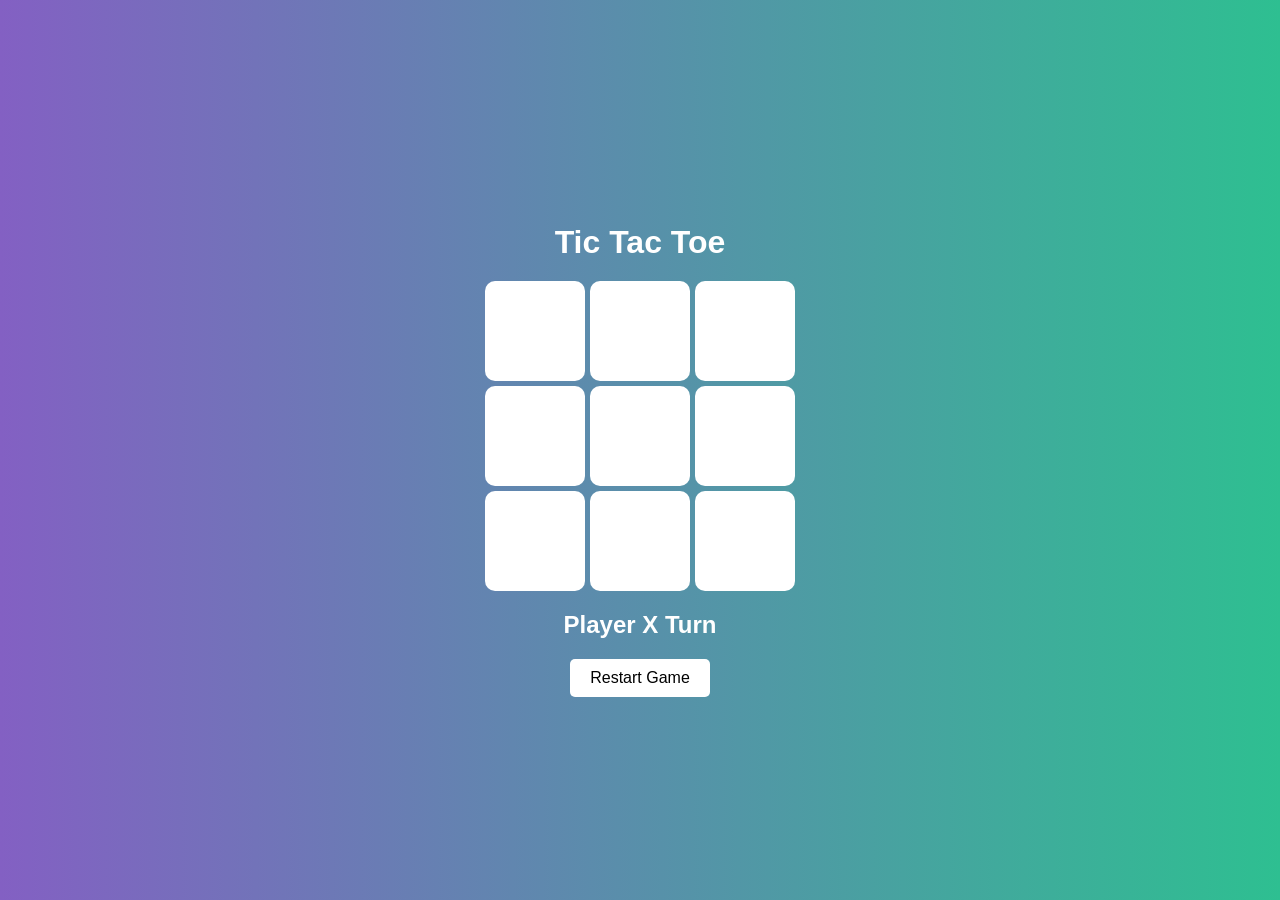
<file: task 3/index.html>
<!DOCTYPE html>
<html lang="en">
<head>
    <meta charset="UTF-8">
    <meta name="viewport" content="width=device-width, initial-scale=1.0">
    <title>Tic Tac Toe</title>
    <link rel="stylesheet" href="style.css">
</head>
<body>

    <div class="container">
        <h1>Tic Tac Toe</h1>

        <div class="board">
            <div class="cell" data-index="0"></div>
            <div class="cell" data-index="1"></div>
            <div class="cell" data-index="2"></div>
            <div class="cell" data-index="3"></div>
            <div class="cell" data-index="4"></div>
            <div class="cell" data-index="5"></div>
            <div class="cell" data-index="6"></div>
            <div class="cell" data-index="7"></div>
            <div class="cell" data-index="8"></div>
        </div>

        <h2 id="status">Player X Turn</h2>

        <button onclick="restartGame()">Restart Game</button>
    </div>

    <script src="script.js"></script>
</body>
</html>
</file>
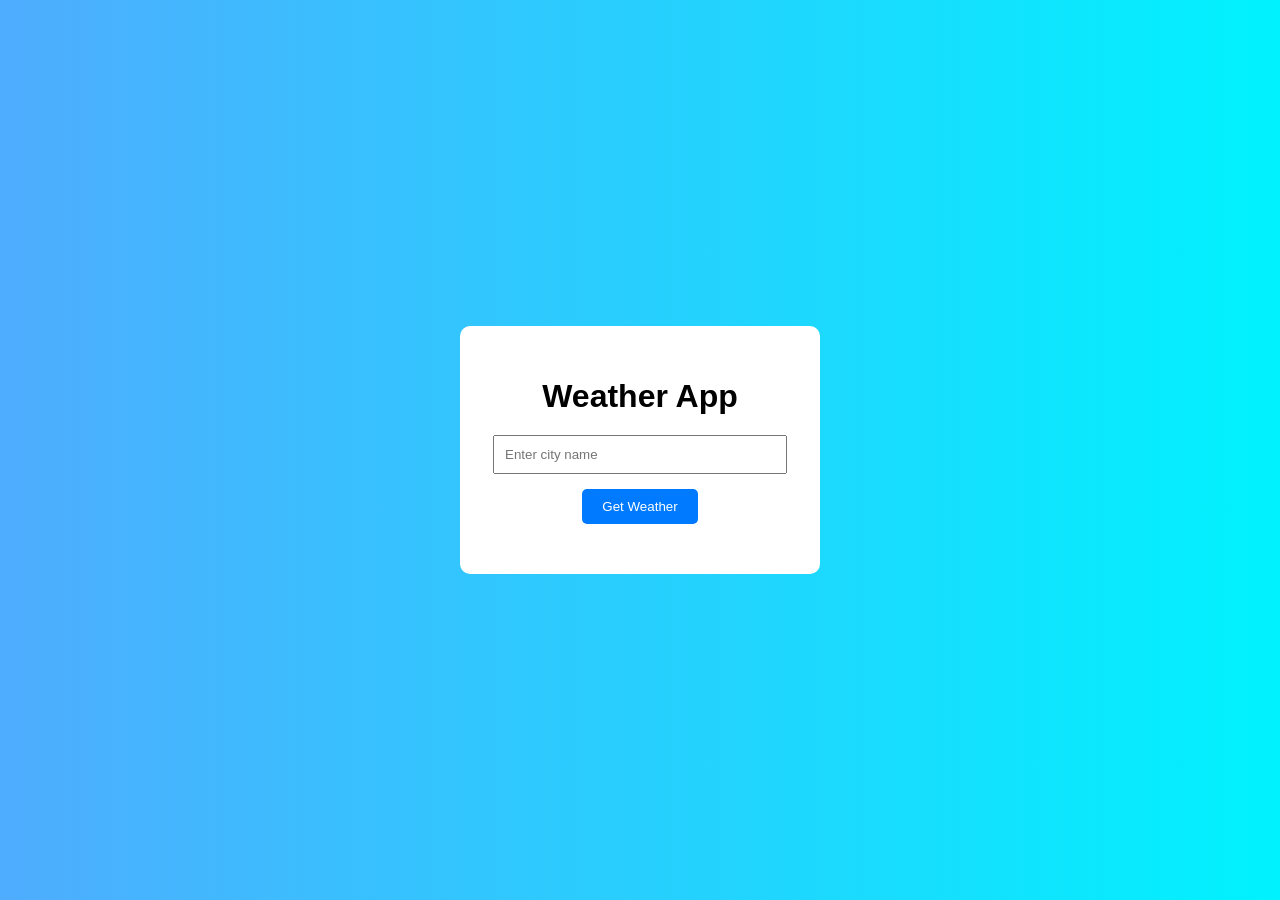
<file: task 5/index.html>
<!DOCTYPE html>
<html lang="en">
<head>
    <meta charset="UTF-8">
    <meta name="viewport" content="width=device-width, initial-scale=1.0">
    <title>Weather App</title>

    <link rel="stylesheet" href="style.css">
</head>

<body>

    <div class="container">

        <h1>Weather App</h1>

        <input type="text" id="city" placeholder="Enter city name">

        <button onclick="getWeather()">Get Weather</button>

        <div id="weatherResult"></div>

    </div>

    <script src="script.js"></script>

</body>
</html>
</file>
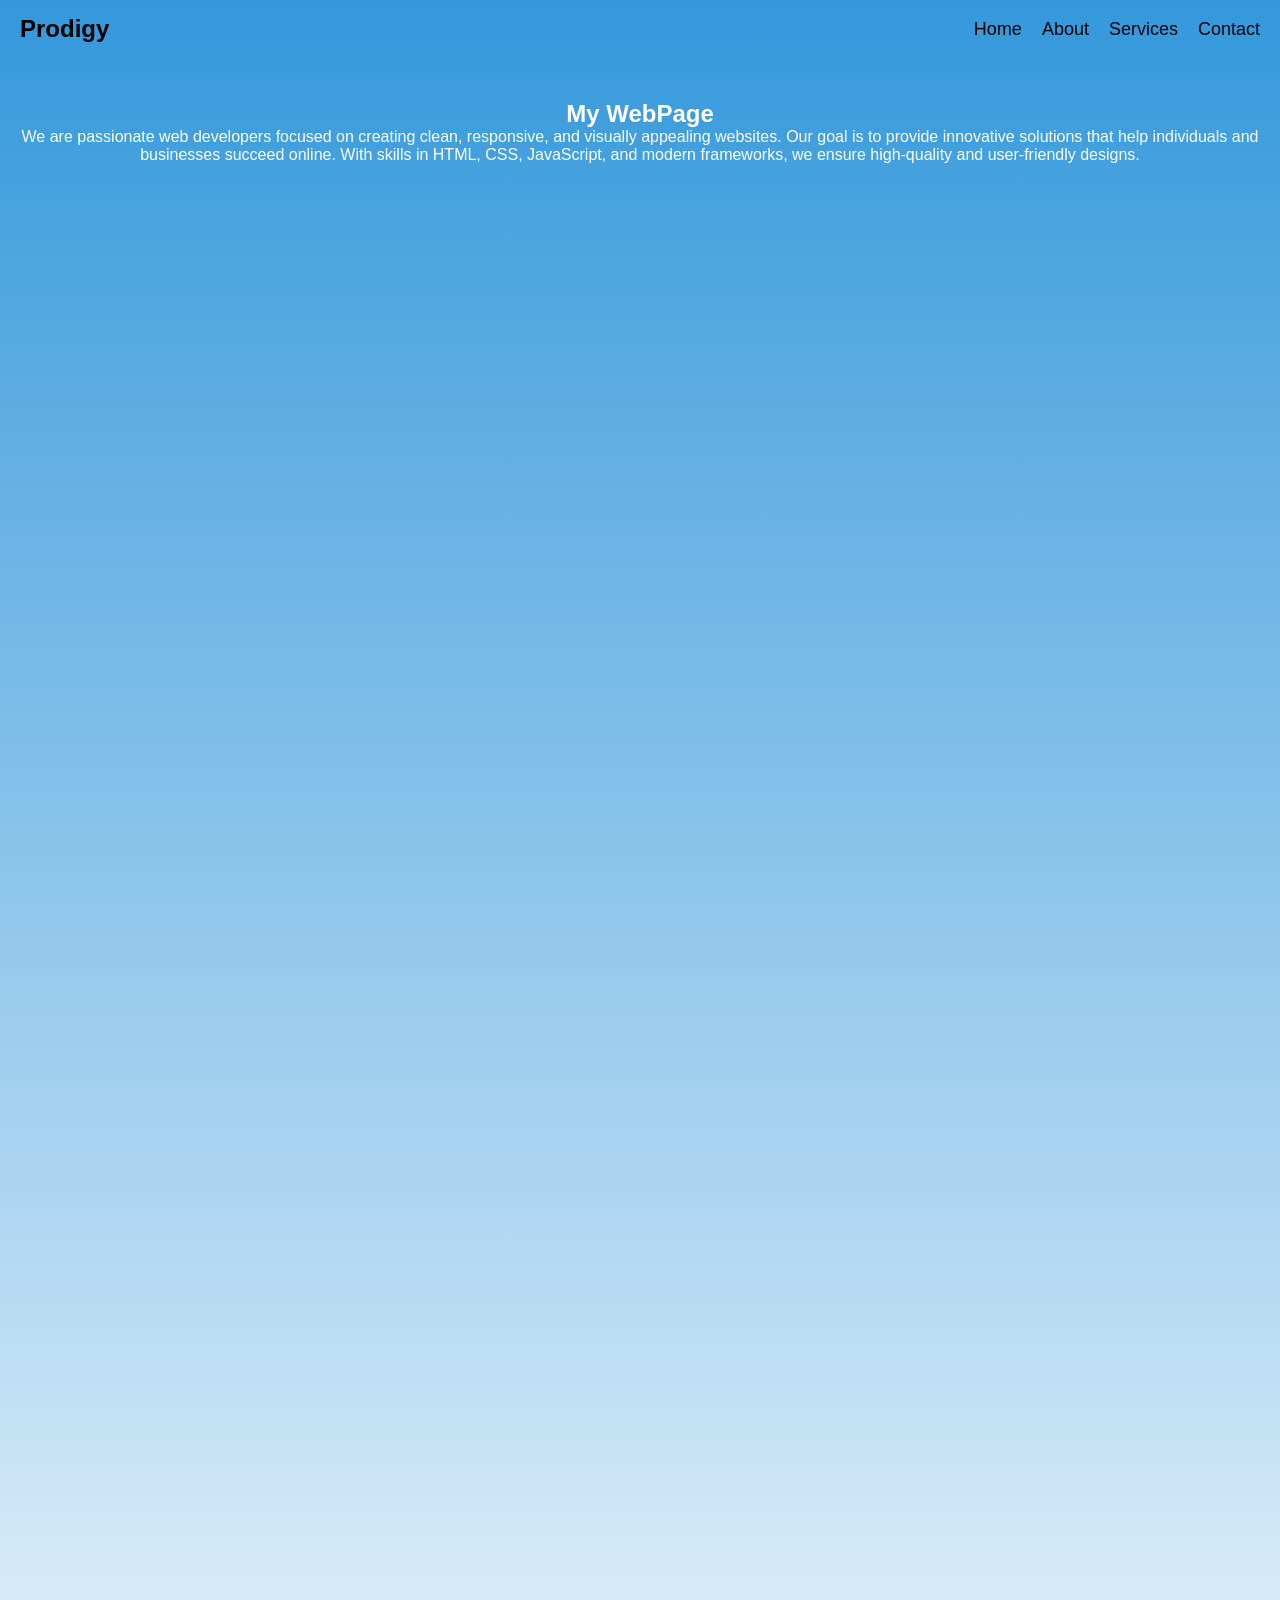
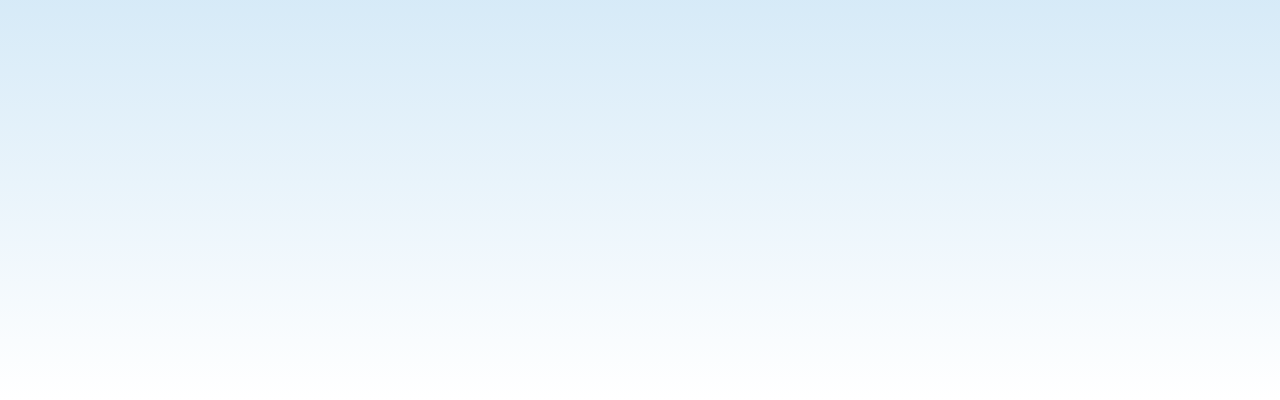
<file: task1/index.html>
<!DOCTYPE html>
<html lang="en">
<head>
    <meta charset="UTF-8">
    <meta name="viewport" content="width=device-width, initial-scale=1.0">
    <title>Interactive Navbar</title>
    <link rel="stylesheet" href="style.css">
</head>
<body>

    <!-- Navbar -->
    <nav id="navbar">
        <h2 class="logo">Prodigy</h2>
        <ul class="nav-links">
            <li><a href="#">Home</a></li>
            <li><a href="#">About</a></li>
            <li><a href="#">Services</a></li>
            <li><a href="#">Contact</a></li>
        </ul>
    </nav>

    <!-- Content -->
    <section class="content">
        <h1> My WebPage </h1>
        <p>We are passionate web developers focused on creating clean, responsive, and visually appealing websites. 
            Our goal is to provide innovative solutions that help individuals and businesses succeed online. 
            With skills in HTML, CSS, JavaScript, and modern frameworks, we ensure high-quality and user-friendly designs.</p>
        </section>

    <script src="script.js"></script>
</body>
</html>
</file>
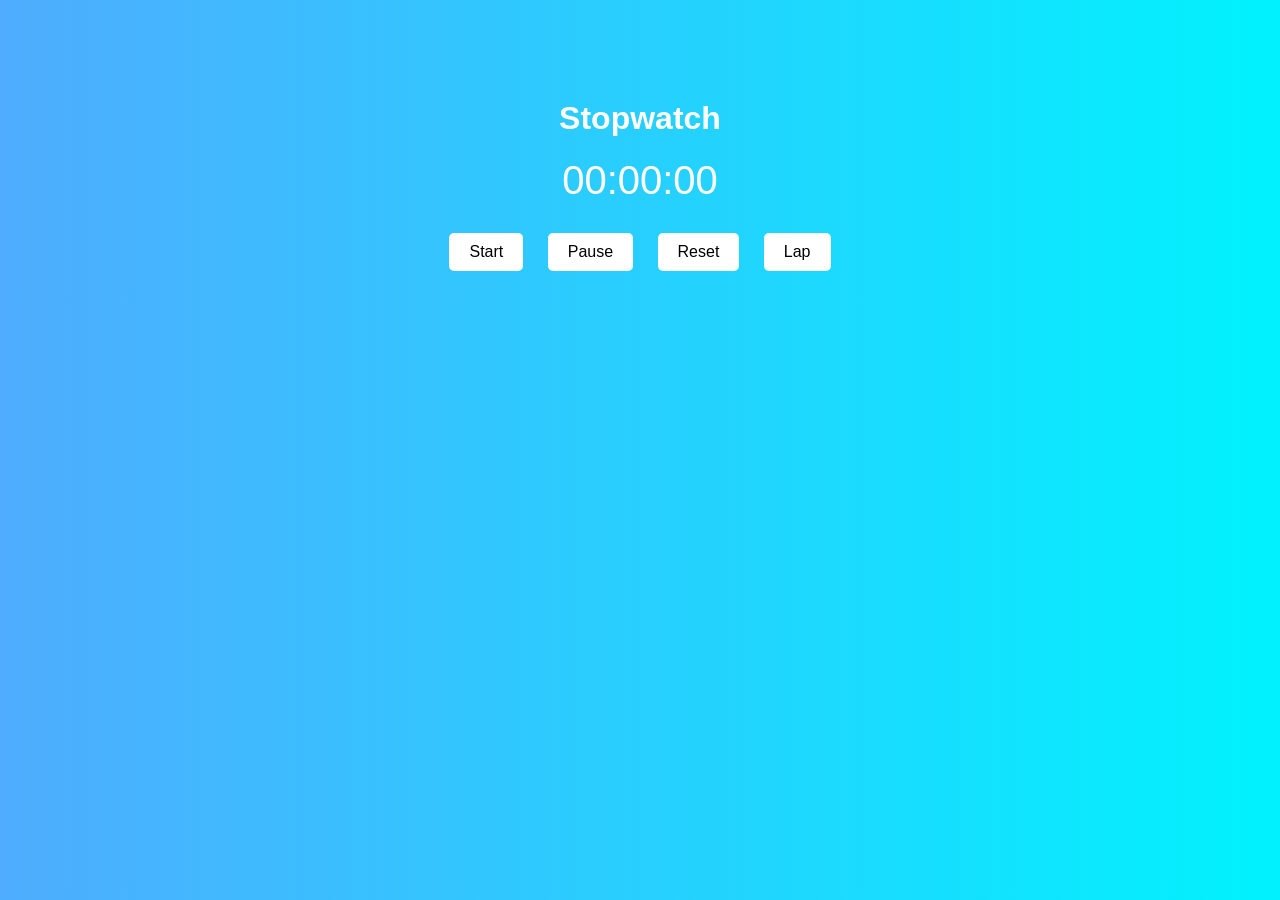
<file: task2/index.html>
<!DOCTYPE html>
<html lang="en">
<head>
    <meta charset="UTF-8">
    <title>Stopwatch App</title>
    <link rel="stylesheet" href="style.css">
</head>
<body>

    <div class="container">
        <h1>Stopwatch</h1>

        <!-- Time Display -->
        <div id="display">00:00:00</div>

        <!-- Buttons -->
        <div class="buttons">
            <button onclick="startTimer()">Start</button>
            <button onclick="pauseTimer()">Pause</button>
            <button onclick="resetTimer()">Reset</button>
            <button onclick="lapTime()">Lap</button>
        </div>

        <!-- Lap List -->
        <ul id="laps"></ul>
    </div>

    <script src="script.js"></script>
</body>
</html>
</file>
<file: task 3/style.css>
body {
    font-family: Arial, sans-serif;
    background: linear-gradient(to right, #8360c3, #2ebf91);
    display: flex;
    justify-content: center;
    align-items: center;
    height: 100vh;
    margin: 0;
    color: white;
}

.container {
    text-align: center;
}

h1 {
    margin-bottom: 20px;
}

.board {
    display: grid;
    grid-template-columns: repeat(3, 100px);
    gap: 5px;
    justify-content: center;
    margin-bottom: 20px;
}

.cell {
    width: 100px;
    height: 100px;
    background: white;
    color: black;
    font-size: 40px;
    display: flex;
    justify-content: center;
    align-items: center;
    cursor: pointer;
    border-radius: 10px;
}

.cell:hover {
    background: #ddd;
}

button {
    padding: 10px 20px;
    border: none;
    background: white;
    cursor: pointer;
    border-radius: 5px;
    font-size: 16px;
}

button:hover {
    background: #ddd;
}
</file>
<file: task 5/style.css>
body{
    font-family: Arial;
    background: linear-gradient(to right, #4facfe, #00f2fe);
    display:flex;
    justify-content:center;
    align-items:center;
    height:100vh;
    margin:0;
}

.container{
    background:white;
    padding:30px;
    border-radius:10px;
    text-align:center;
    width:300px;
}

h1{
    margin-bottom:20px;
}

input{
    width:90%;
    padding:10px;
    margin-bottom:15px;
}

button{
    padding:10px 20px;
    border:none;
    background:#007BFF;
    color:white;
    cursor:pointer;
    border-radius:5px;
}

button:hover{
    background:#0056cc;
}

#weatherResult{
    margin-top:20px;
}
</file>
<file: task1/style.css>
/* Reset */
* {
    margin: 0;
    padding: 0;
    box-sizing: border-box;
}

/* Body */
body {
    font-family: Arial, sans-serif;
    overflow-x: hidden;
}

/* Navbar */
#navbar {
    position: fixed;
    top: 0;
    width: 100%;
    padding: 15px 20px;
    display: flex;
    justify-content: space-between;
    align-items: center;
    background: transparent;
    transition: 0.3s;
    z-index: 1000;
}

/* Logo */
.logo {
    color: red (255, 3, 3);
}

/* Nav Links */
.nav-links {
    list-style: none;
    display: flex;
    gap: 20px;
}

/* Links */
.nav-links a {
    text-decoration: none;
    color: rgb(0, 0, 0);
    font-size: 18px;
    transition: 0.3s;
}

/* Hover effect */
.nav-links a:hover {
    color: red (255, 0, 0);
}

/* Scroll effect */
.scrolled {
    background-color: black;
}

/* Content */
.content {
    height: 2000px;
    background: linear-gradient(to bottom, #3498db, #ffffff);
    padding-top: 100px;
    text-align: center;
    color: white;
}
</file>
<file: task2/style.css>
body {
    font-family: Arial, sans-serif;
    background: linear-gradient(to right, #4facfe, #00f2fe);
    text-align: center;
    margin: 0;
    padding: 0;
}

.container {
    margin-top: 100px;
}

h1 {
    color: #fff;
}

#display {
    font-size: 40px;
    margin: 20px;
    color: #fff;
}

.buttons button {
    padding: 10px 20px;
    margin: 10px;
    border: none;
    background: #fff;
    cursor: pointer;
    font-size: 16px;
    border-radius: 5px;
}

.buttons button:hover {
    background: #ddd;
}

#laps {
    list-style: none;
    padding: 0;
    color: #fff;
}
</file>
